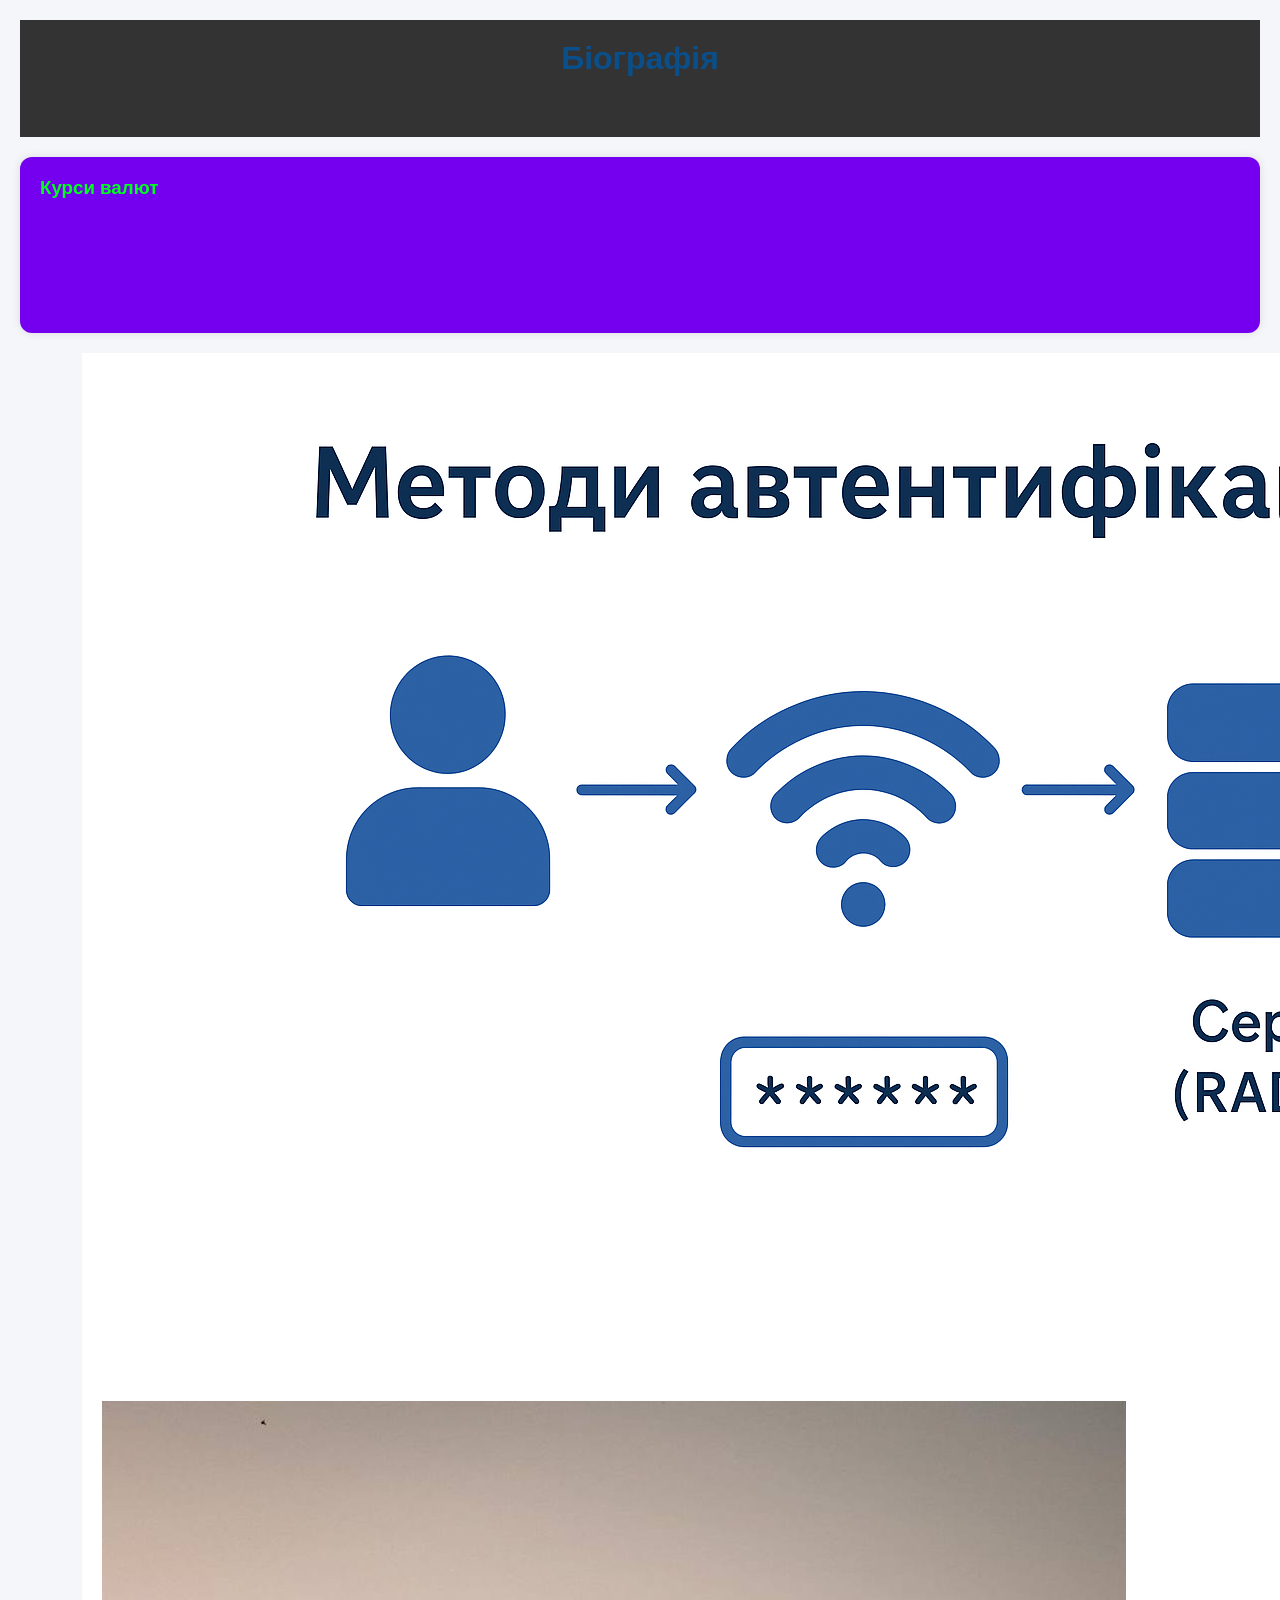
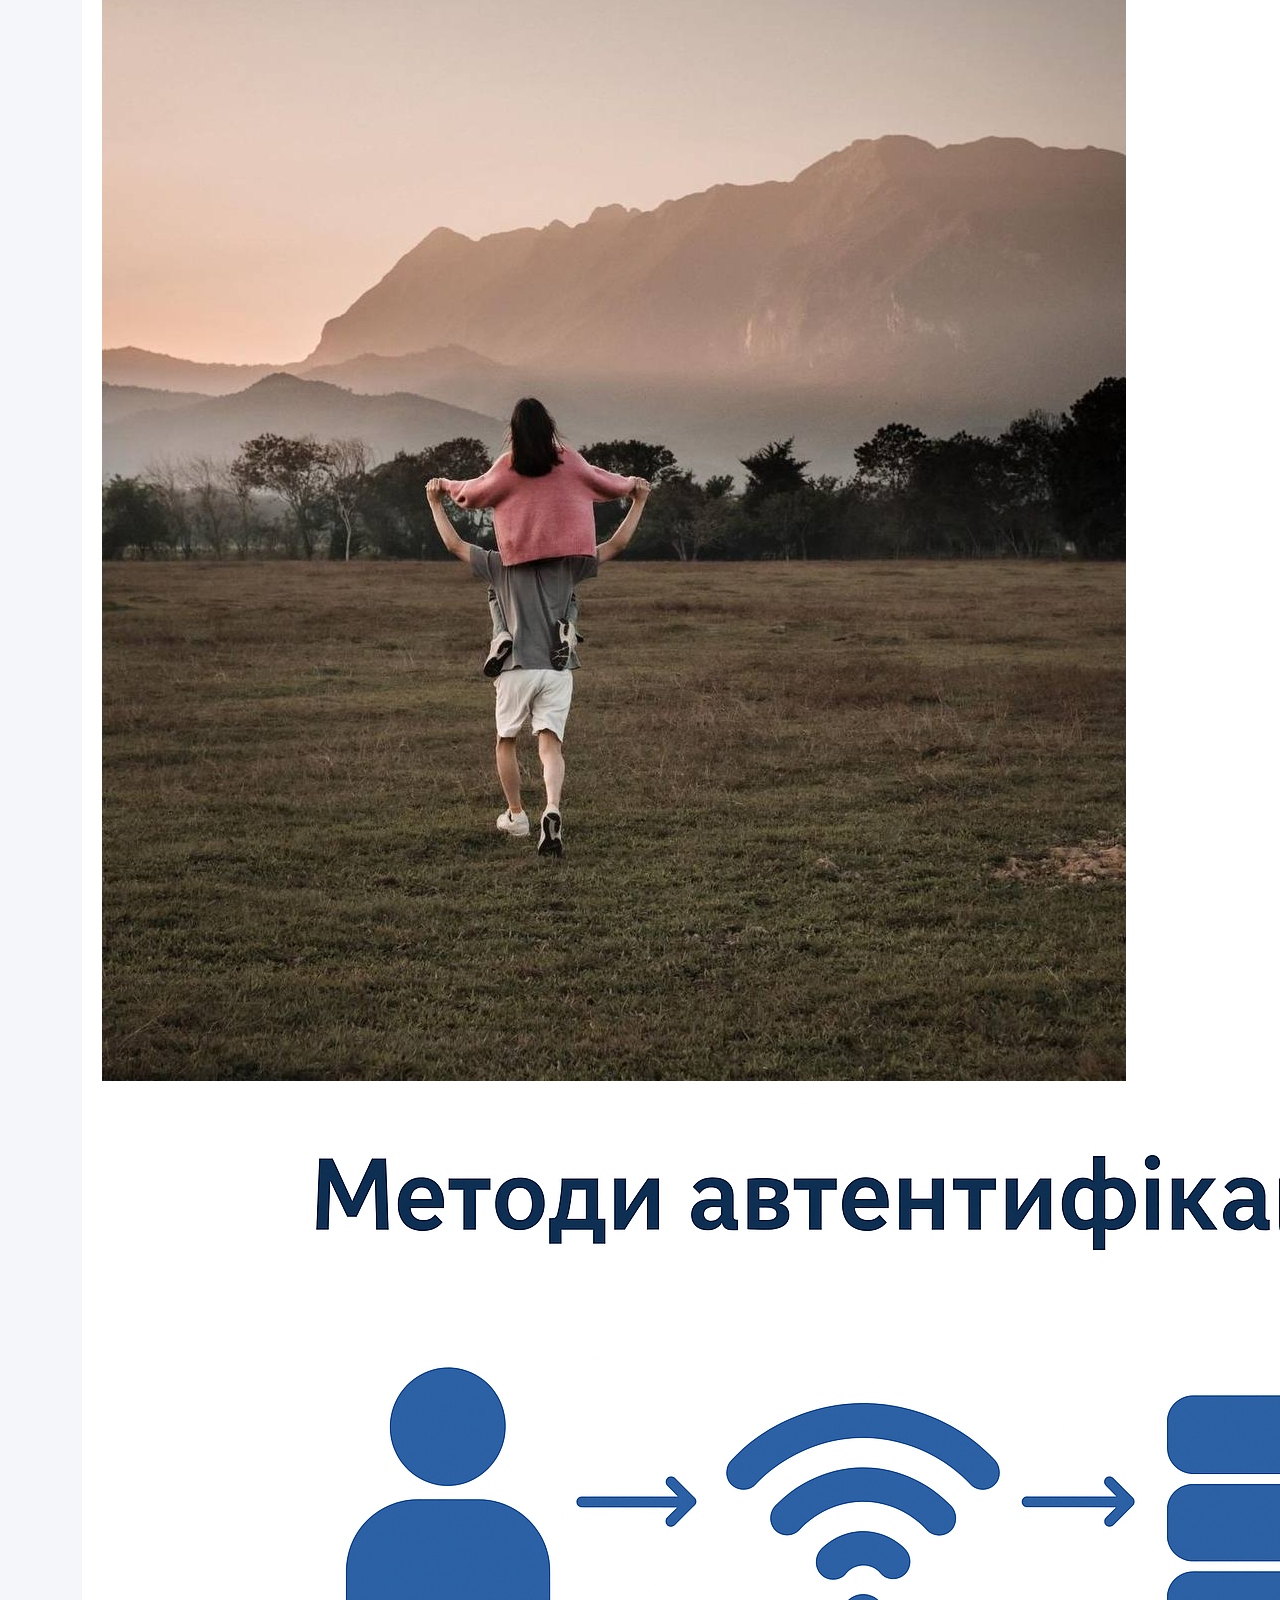
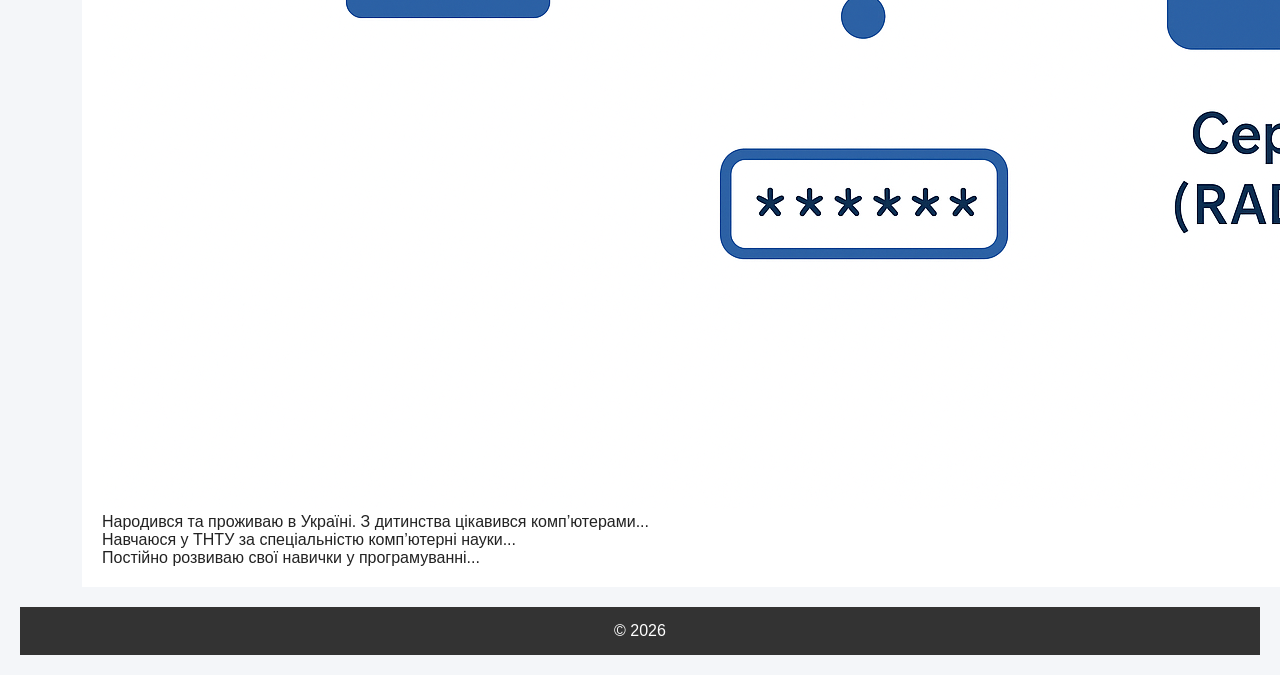
<file: bio.html>
<!DOCTYPE html>
<html lang="uk">
<head>
<meta charset="UTF-8">
<title>Біографія</title>
<link rel="stylesheet" href="style.css">
</head>

<body>

<div class="wrapper">

<header class="header">
    <h1>Біографія</h1>
</header>
<div class="widget">
    <h3>Курси валют</h3>

    <iframe
    src="https://informer.minfin.com.ua/ua/gen/course/?color=white"
    width="230"
    height="95"
    frameborder="0">
    </iframe>
</div>
<div class="container">

<main class="content">

<div class="bio">
<img src="image 1.jpg">
<img src="image 2.jpg">
<img src="image 1.jpg">
</div>

<p>Народився та проживаю в Україні. З дитинства цікавився комп’ютерами...</p>

<p>Навчаюся у ТНТУ за спеціальністю комп’ютерні науки...</p>

<p>Постійно розвиваю свої навички у програмуванні...</p>

</main>

<aside class="sidebar">
<p>Реклама</p>
</aside>

</div>

<footer class="footer">
<p>© 2026</p>
</footer>

</div>

</body>
</html>
</file>
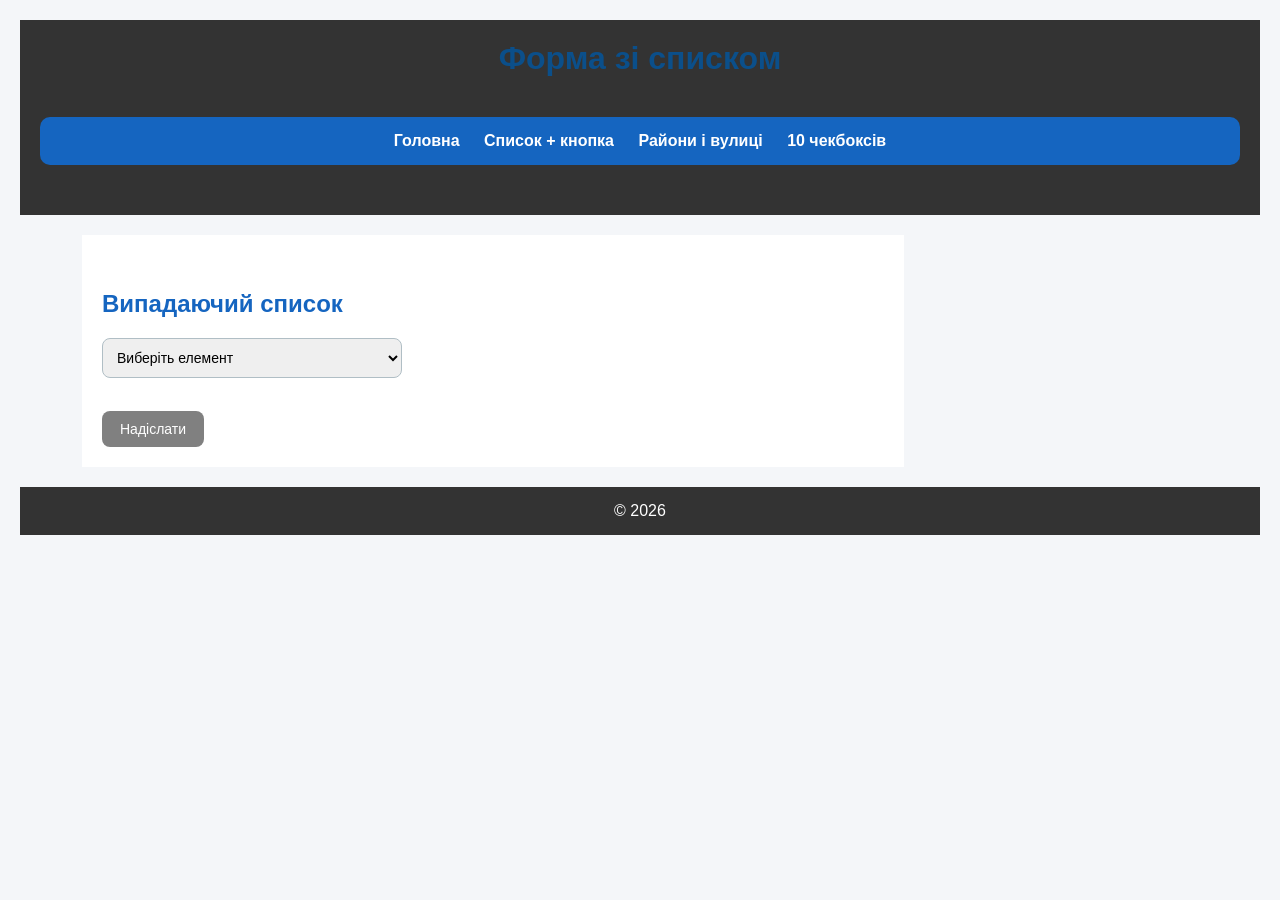
<file: forms1.html>
<!DOCTYPE html>
<html lang="uk">
<head>
<meta charset="UTF-8">
<title>Список + кнопка</title>
<link rel="stylesheet" href="style.css">

<script>

function checkSelect() {

    var sel = document.getElementById("mySelect");
    var btn = document.getElementById("myButton");

    if(sel.selectedIndex == 0) {
        btn.disabled = true;
    }
    else {
        btn.disabled = false;
    }

}

</script>

</head>

<body>

<div class="wrapper">

<header class="header">

<h1>Форма зі списком</h1>

<nav class="menu">
<a href="index.html">Головна</a>
<a href="forms1.html">Список + кнопка</a>
<a href="forms2.html">Райони і вулиці</a>
<a href="forms3.html">10 чекбоксів</a>
</nav>

</header>

<div class="container">

<main class="content">

<h2>Випадаючий список</h2>

<select id="mySelect" onchange="checkSelect()">

<option>Виберіть елемент</option>
<option>Елемент 1</option>
<option>Елемент 2</option>
<option>Елемент 3</option>
<option>Елемент 4</option>
<option>Елемент 5</option>
<option>Елемент 6</option>
<option>Елемент 7</option>
<option>Елемент 8</option>
<option>Елемент 9</option>
<option>Елемент 10</option>

</select>

<br><br>

<button id="myButton" disabled>
Надіслати
</button>

</main>

</div>

<footer class="footer">
<p>© 2026</p>
</footer>

</div>

</body>
</html>
</file>
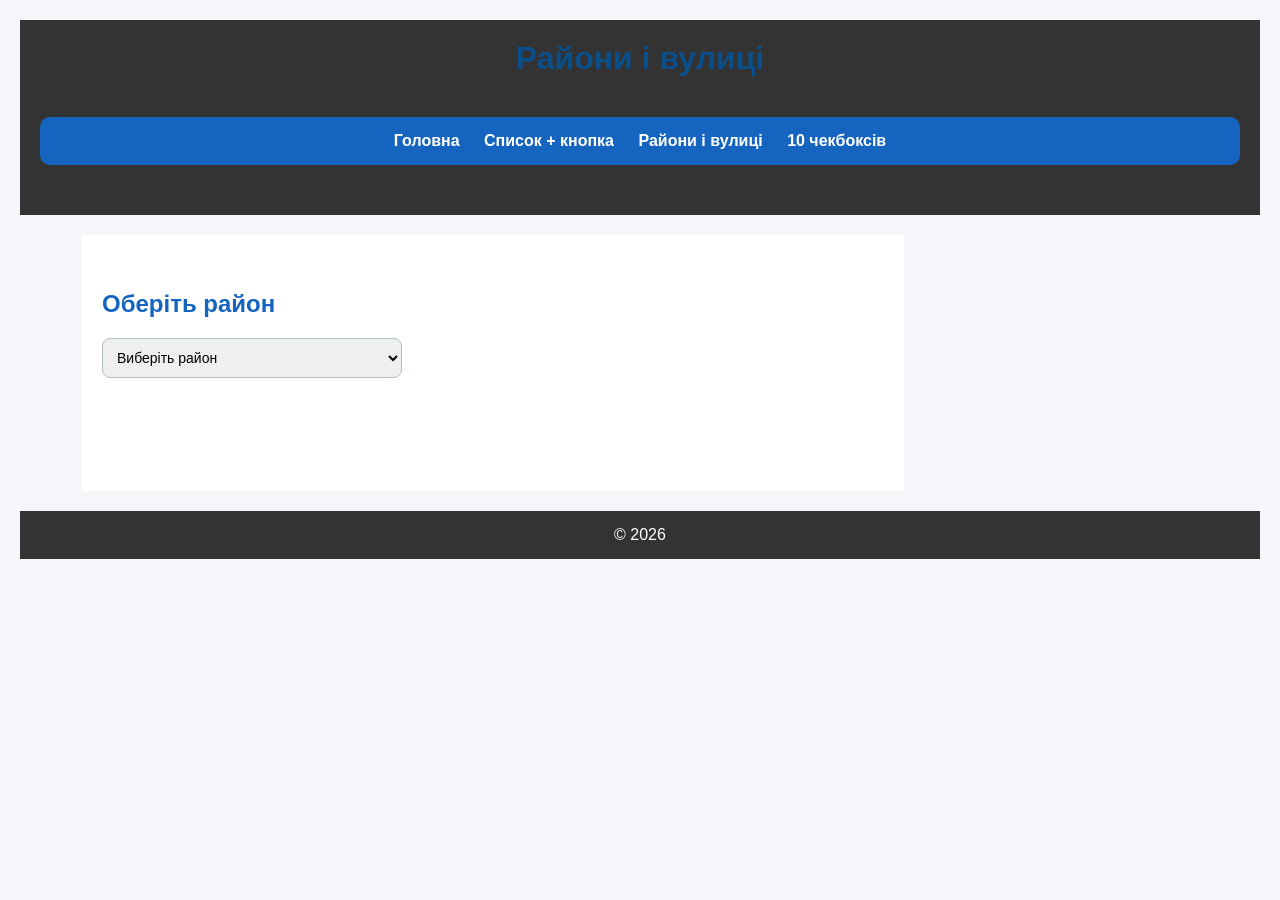
<file: forms2.html>
<!DOCTYPE html>
<html lang="uk">
<head>
<meta charset="UTF-8">
<title>Райони і вулиці</title>
<link rel="stylesheet" href="style.css">

<script>

var streetsGal = [
'Галицька',
'Театральна',
'Вірменська'
];

var streetsFran = [
'Наукова',
'Сахарова',
'Княгині Ольги'
];

var streetsLych = [
'Личаківська',
'Пекарська',
'Зелена'
];

var streetsAll = [
null,
streetsGal,
streetsFran,
streetsLych
];

function showStreets(regionIndex) {

    var streetsSelect =
    document.getElementById("streets");

    streetsSelect.innerHTML = "";

    if(regionIndex == 0) {

        streetsSelect.style.visibility =
        "hidden";

        return;
    }

    streetsSelect.style.visibility =
    "visible";

    if(regionIndex == 4) {

        var allStreets = [];

        allStreets =
        allStreets.concat(streetsGal);

        allStreets =
        allStreets.concat(streetsFran);

        allStreets =
        allStreets.concat(streetsLych);

        for(var i=0; i<allStreets.length; i++) {

            var opt =
            new Option(allStreets[i]);

            streetsSelect.add(opt);

        }

    }
    else {

        for(var i=0;
            i<streetsAll[regionIndex].length;
            i++) {

            var opt =
            new Option(
            streetsAll[regionIndex][i]);

            streetsSelect.add(opt);

        }

    }

}

</script>

</head>

<body>

<div class="wrapper">

<header class="header">

<h1>Райони і вулиці</h1>

<nav class="menu">
<a href="index.html">Головна</a>
<a href="forms1.html">Список + кнопка</a>
<a href="forms2.html">Райони і вулиці</a>
<a href="forms3.html">10 чекбоксів</a>
</nav>

</header>

<div class="container">

<main class="content">

<h2>Оберіть район</h2>

<select onchange="showStreets(this.selectedIndex)">

<option>Виберіть район</option>
<option>Галицький</option>
<option>Франківський</option>
<option>Личаківський</option>
<option>Всі райони</option>

</select>

<br><br>

<select id="streets"
style="visibility:hidden;">

</select>

</main>

</div>

<footer class="footer">
<p>© 2026</p>
</footer>

</div>

</body>
</html>
</file>
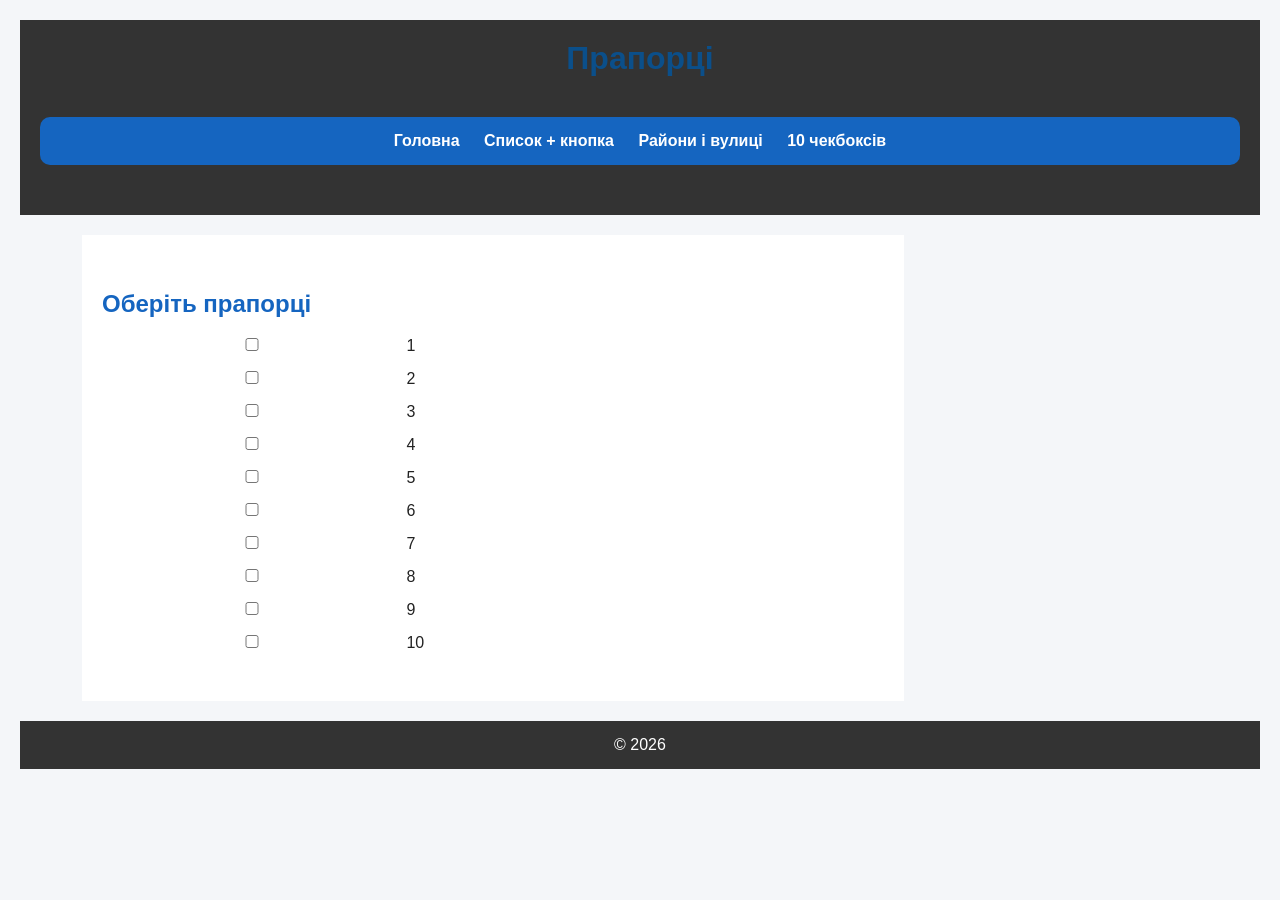
<file: forms3.html>
<!DOCTYPE html>
<html lang="uk">
<head>
<meta charset="UTF-8">
<title>10 чекбоксів</title>
<link rel="stylesheet" href="style.css">

<script>

function checkBoxes() {

    var boxes =
    document.getElementsByName("flag");

    var count = 0;

    for(var i=0; i<boxes.length; i++) {

        if(boxes[i].checked) {
            count++;
        }

    }

    var msg =
    document.getElementById("message");

    if(count < 5) {

        msg.innerText =
        "Вибрано замало прапорців";

        msg.style.color = "red";

    }
    else {

        msg.innerText =
        "Достатня кількість прапорців";

        msg.style.color = "green";

    }

}

</script>

</head>

<body>

<div class="wrapper">

<header class="header">

<h1>Прапорці</h1>

<nav class="menu">
<a href="index.html">Головна</a>
<a href="forms1.html">Список + кнопка</a>
<a href="forms2.html">Райони і вулиці</a>
<a href="forms3.html">10 чекбоксів</a>
</nav>

</header>

<div class="container">

<main class="content">

<h2>Оберіть прапорці</h2>

<input type="checkbox" name="flag" onclick="checkBoxes()"> 1<br>
<input type="checkbox" name="flag" onclick="checkBoxes()"> 2<br>
<input type="checkbox" name="flag" onclick="checkBoxes()"> 3<br>
<input type="checkbox" name="flag" onclick="checkBoxes()"> 4<br>
<input type="checkbox" name="flag" onclick="checkBoxes()"> 5<br>
<input type="checkbox" name="flag" onclick="checkBoxes()"> 6<br>
<input type="checkbox" name="flag" onclick="checkBoxes()"> 7<br>
<input type="checkbox" name="flag" onclick="checkBoxes()"> 8<br>
<input type="checkbox" name="flag" onclick="checkBoxes()"> 9<br>
<input type="checkbox" name="flag" onclick="checkBoxes()"> 10<br>

<br>

<p id="message"></p>

</main>

</div>

<footer class="footer">
<p>© 2026</p>
</footer>

</div>

</body>
</html>
</file>
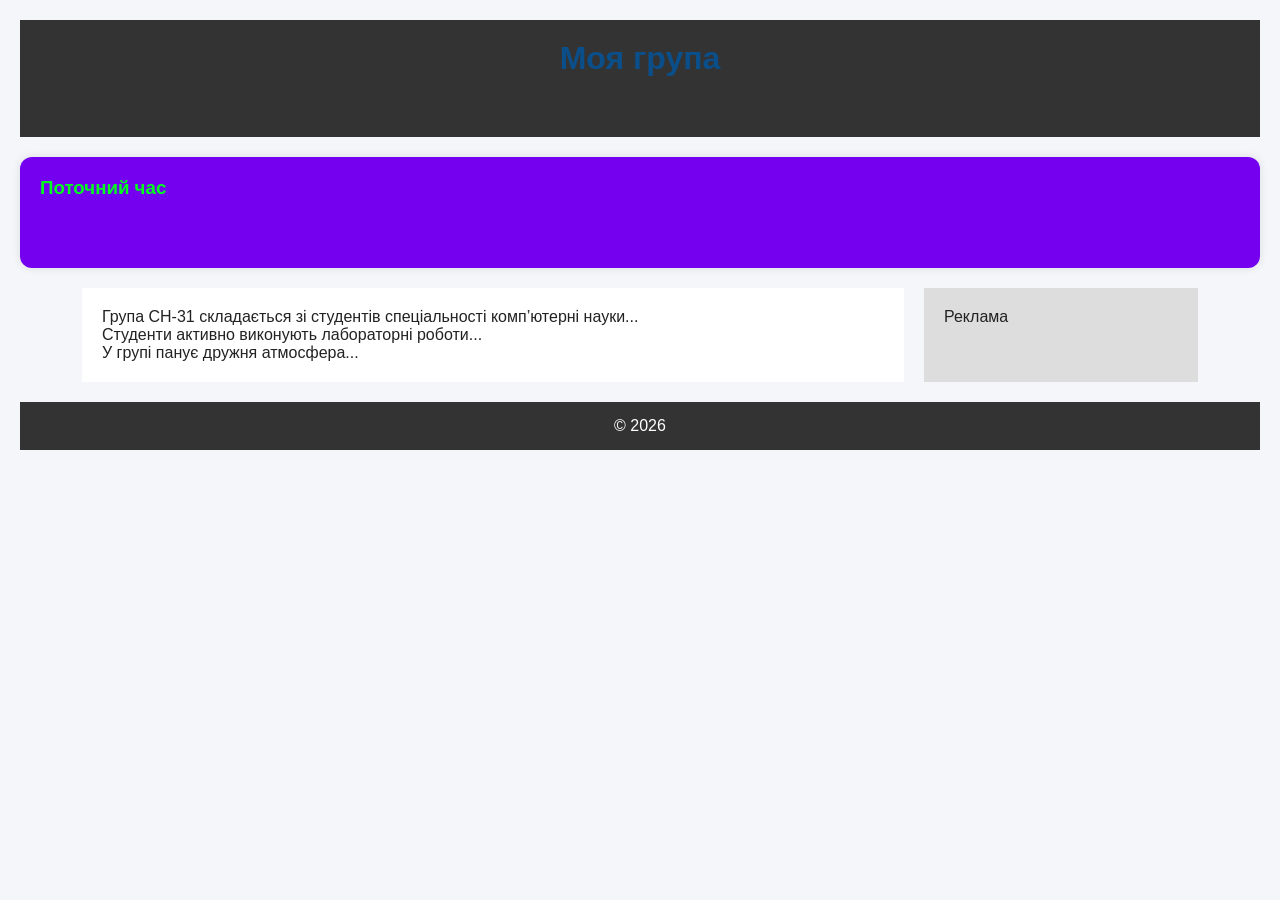
<file: group.html>
<!DOCTYPE html>
<html lang="uk">
<head>
<meta charset="UTF-8">
<title>Група</title>
<link rel="stylesheet" href="style.css">
</head>

<body>

<div class="wrapper">

<header class="header">
<h1>Моя група</h1>
</header>
<div class="widget">
    <h3>Поточний час</h3>

    <iframe
    src="https://free.timeanddate.com/clock/i9w8m0an/n367/fn6/fs20/fcfff/tct/pct/ftb/th2"
    frameborder="0"
    width="220"
    height="30">
    </iframe>
</div>
<div class="container">

<main class="content">

<p>Група СН-31 складається зі студентів спеціальності комп’ютерні науки...</p>

<p>Студенти активно виконують лабораторні роботи...</p>

<p>У групі панує дружня атмосфера...</p>

</main>

<aside class="sidebar">
<p>Реклама</p>
</aside>

</div>

<footer class="footer">
<p>© 2026</p>
</footer>

</div>

</body>
</html>
</file>
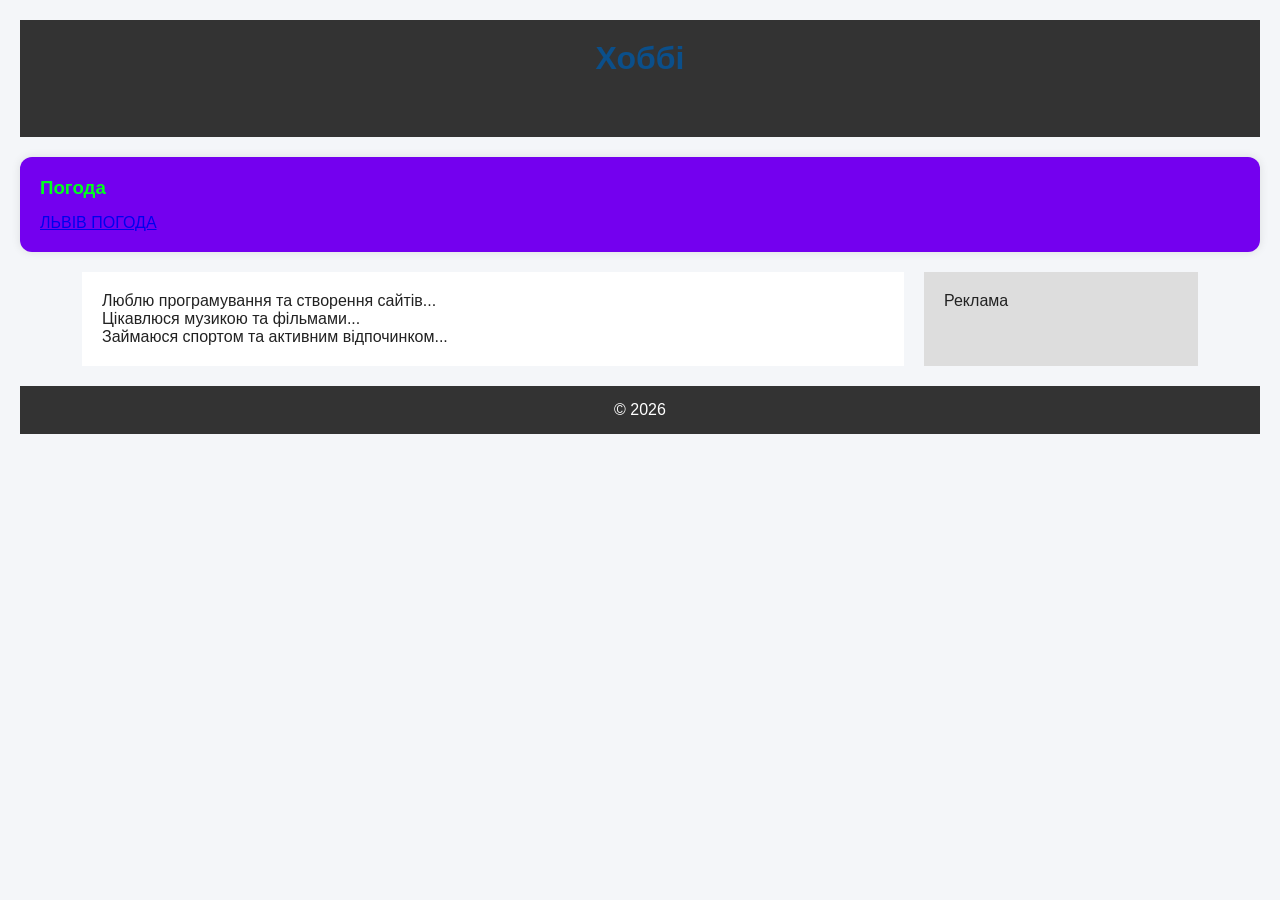
<file: hobby.html>
<!DOCTYPE html>
<html lang="uk">
<head>
<meta charset="UTF-8">
<title>Хоббі</title>
<link rel="stylesheet" href="style.css">
</head>

<body>

<div class="wrapper">

<header class="header">
<h1>Хоббі</h1>
</header>
<div class="widget">
    <h3>Погода</h3>

    <a class="weatherwidget-io"
    href="https://forecast7.com/uk/49d8424d03/lviv/"
    data-label_1="ЛЬВІВ"
    data-label_2="ПОГОДА"
    data-theme="dark">
    ЛЬВІВ ПОГОДА
    </a>

<script>
!function(d,s,id){
var js,fjs=d.getElementsByTagName(s)[0];
if(!d.getElementById(id)){
js=d.createElement(s);
js.id=id;
js.src='https://weatherwidget.io/js/widget.min.js';
fjs.parentNode.insertBefore(js,fjs);
}
}(document,'script','weatherwidget-io-js');
</script>

</div>
<div class="container">

<main class="content">

<div class="columns">
<p>Люблю програмування та створення сайтів...</p>
<p>Цікавлюся музикою та фільмами...</p>
<p>Займаюся спортом та активним відпочинком...</p>
</div>

</main>

<aside class="sidebar">
<p>Реклама</p>
</aside>

</div>

<footer class="footer">
<p>© 2026</p>
</footer>

</div>

</body>
</html>
</file>
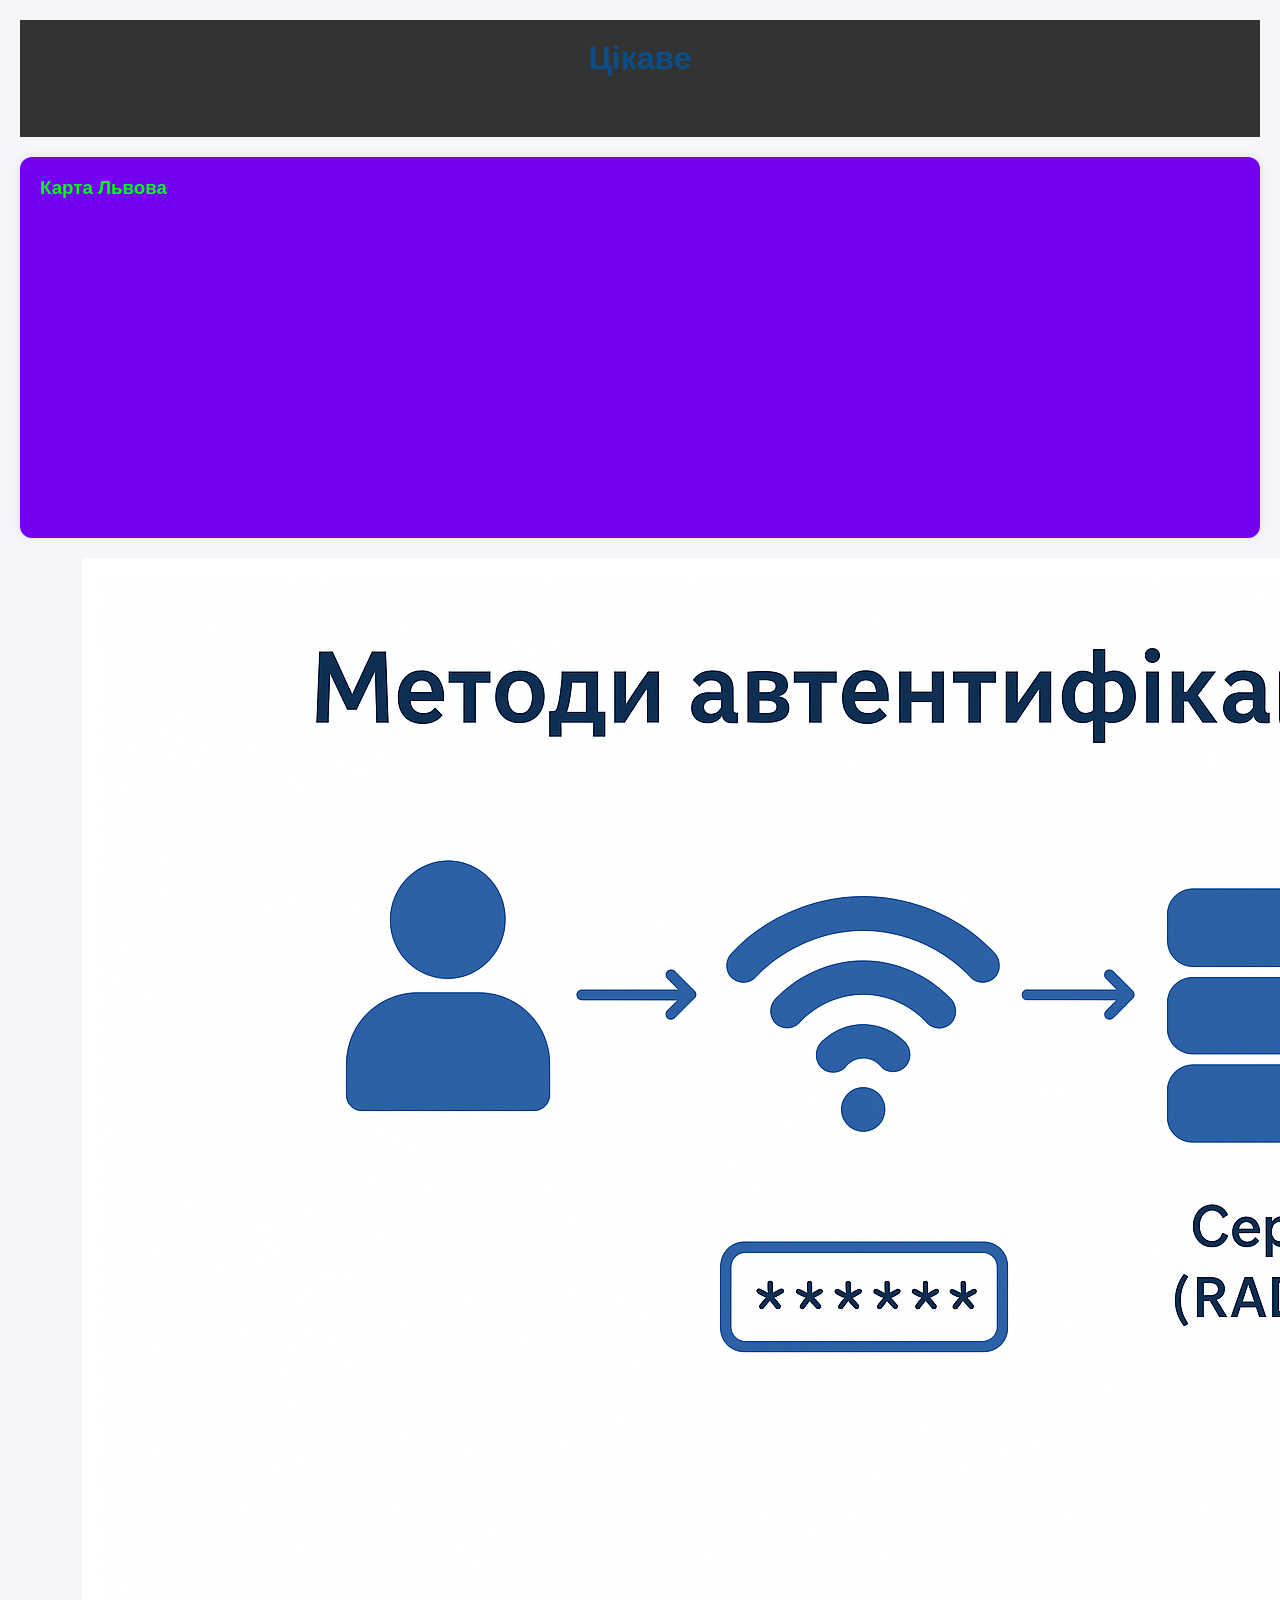
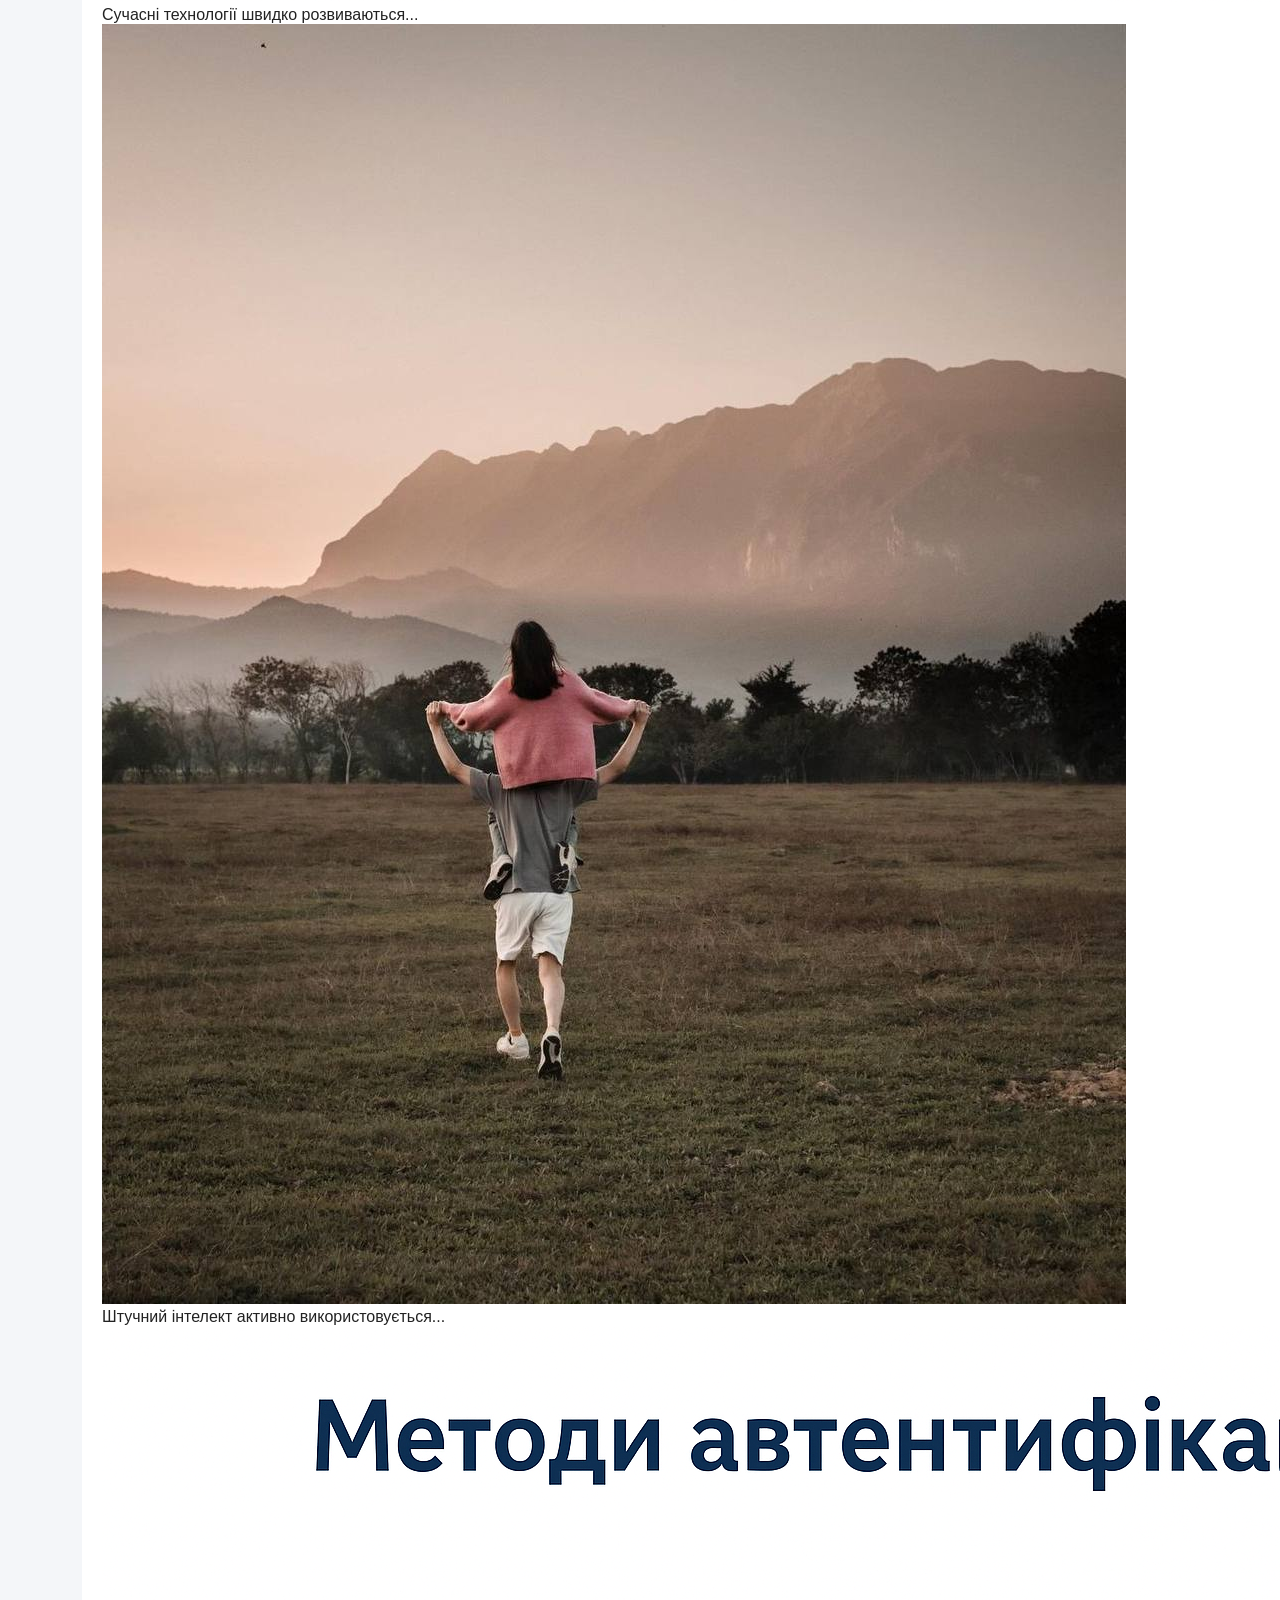
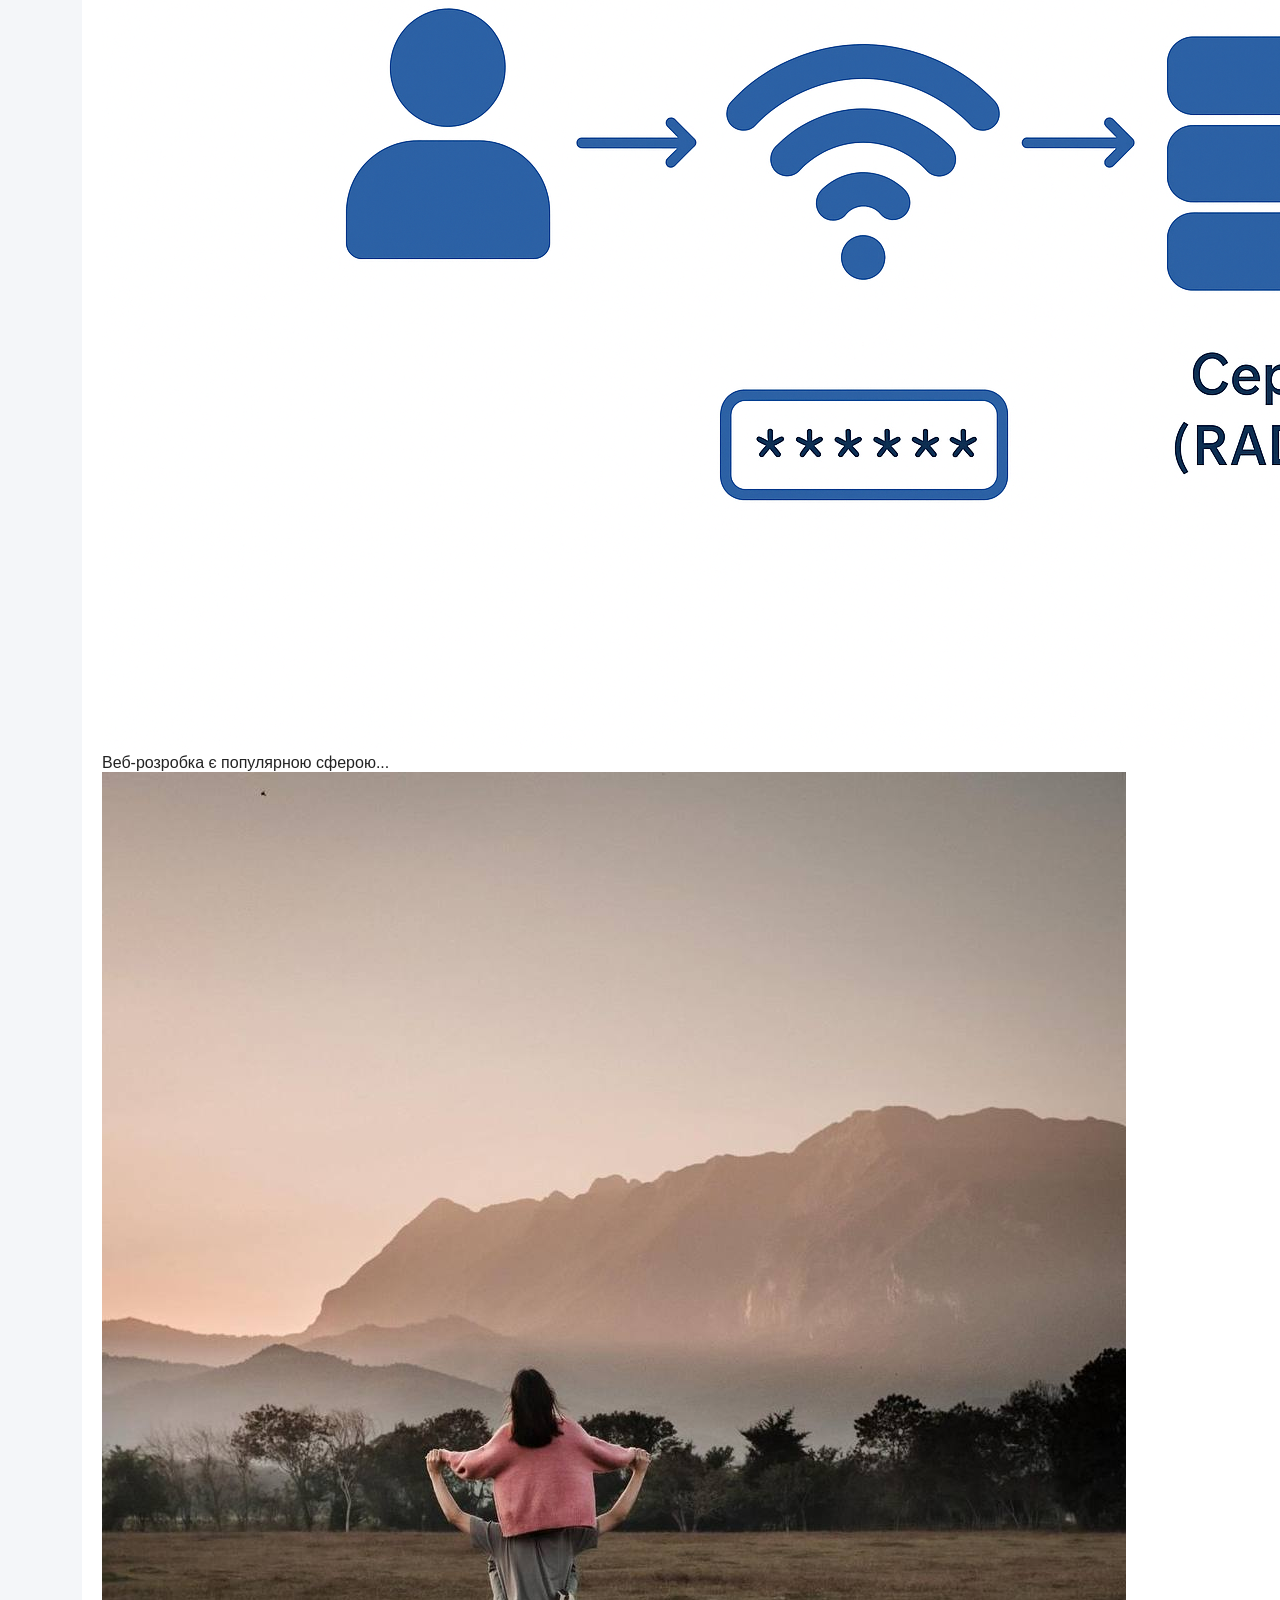
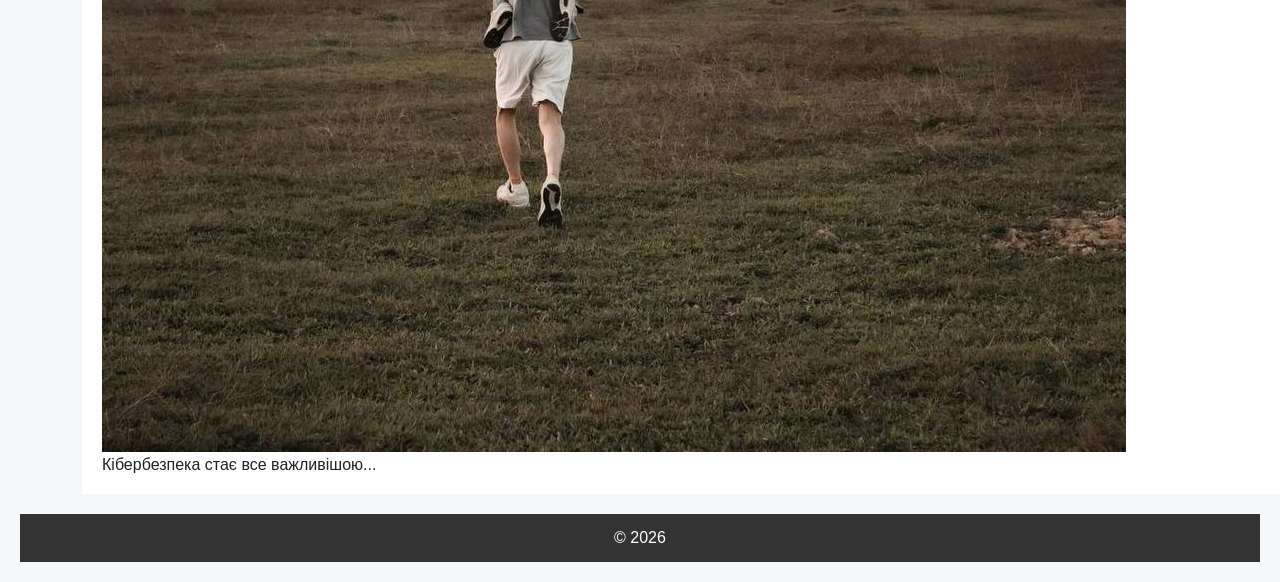
<file: interesting.html>
<!DOCTYPE html>
<html lang="uk">
<head>
<meta charset="UTF-8">
<title>Цікаве</title>
<link rel="stylesheet" href="style.css">
</head>

<body>

<div class="wrapper">

<header class="header">
<h1>Цікаве</h1>
</header>
<div class="widget">
    <h3>Карта Львова</h3>

    <iframe
    src="https://pro.lviv.ua/wp-content/uploads/karta-lviv.jpeg"
    width="100%"
    height="300"
    style="border:0;"
    allowfullscreen=""
    loading="lazy">
    </iframe>
</div>
<div class="container">

<main class="content">

<div class="article">
<img src="image 1.jpg">
<p>Сучасні технології швидко розвиваються...</p>
</div>

<div class="article">
<img src="image 2.jpg">
<p>Штучний інтелект активно використовується...</p>
</div>

<div class="article">
<img src="image 1.jpg">
<p>Веб-розробка є популярною сферою...</p>
</div>

<div class="article">
<img src="image 2.jpg">
<p>Кібербезпека стає все важливішою...</p>
</div>

</main>

<aside class="sidebar">
<p>Реклама</p>
</aside>

</div>

<footer class="footer">
<p>© 2026</p>
</footer>

</div>

</body>
</html>
</file>
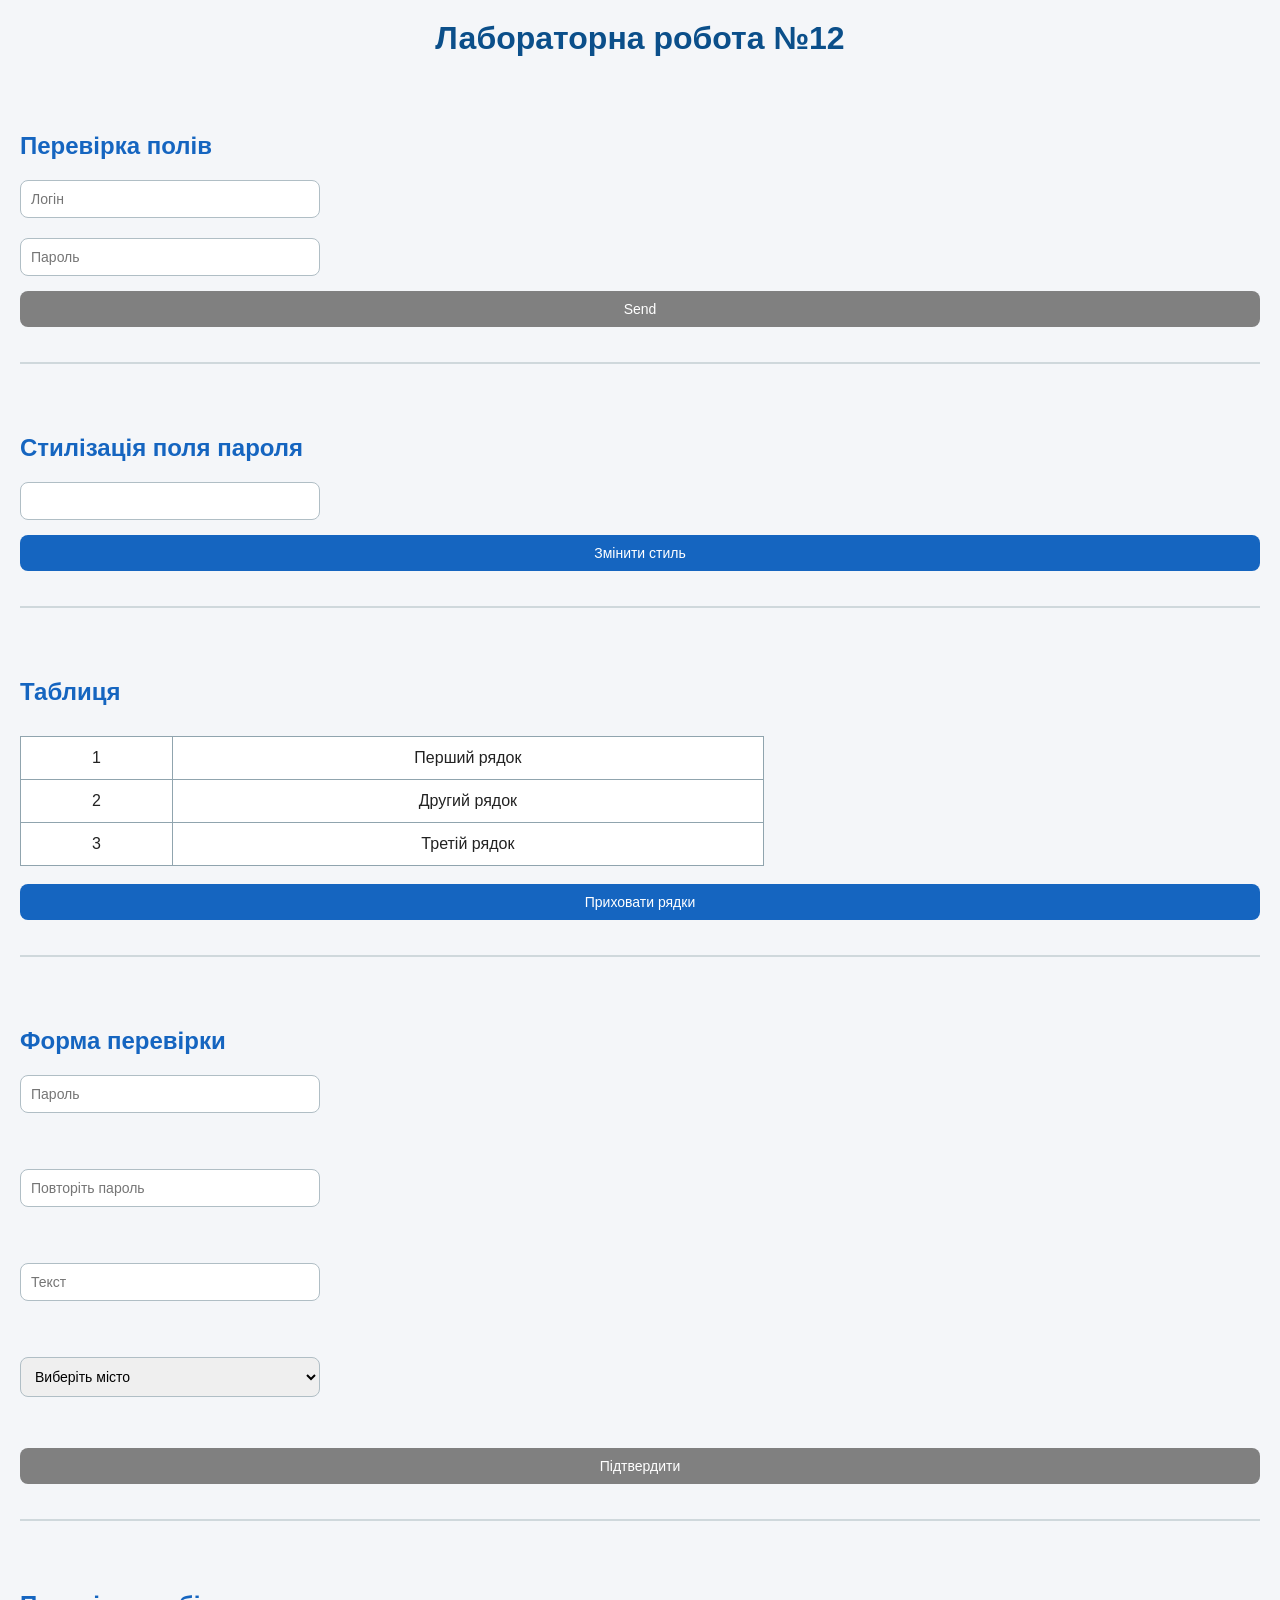
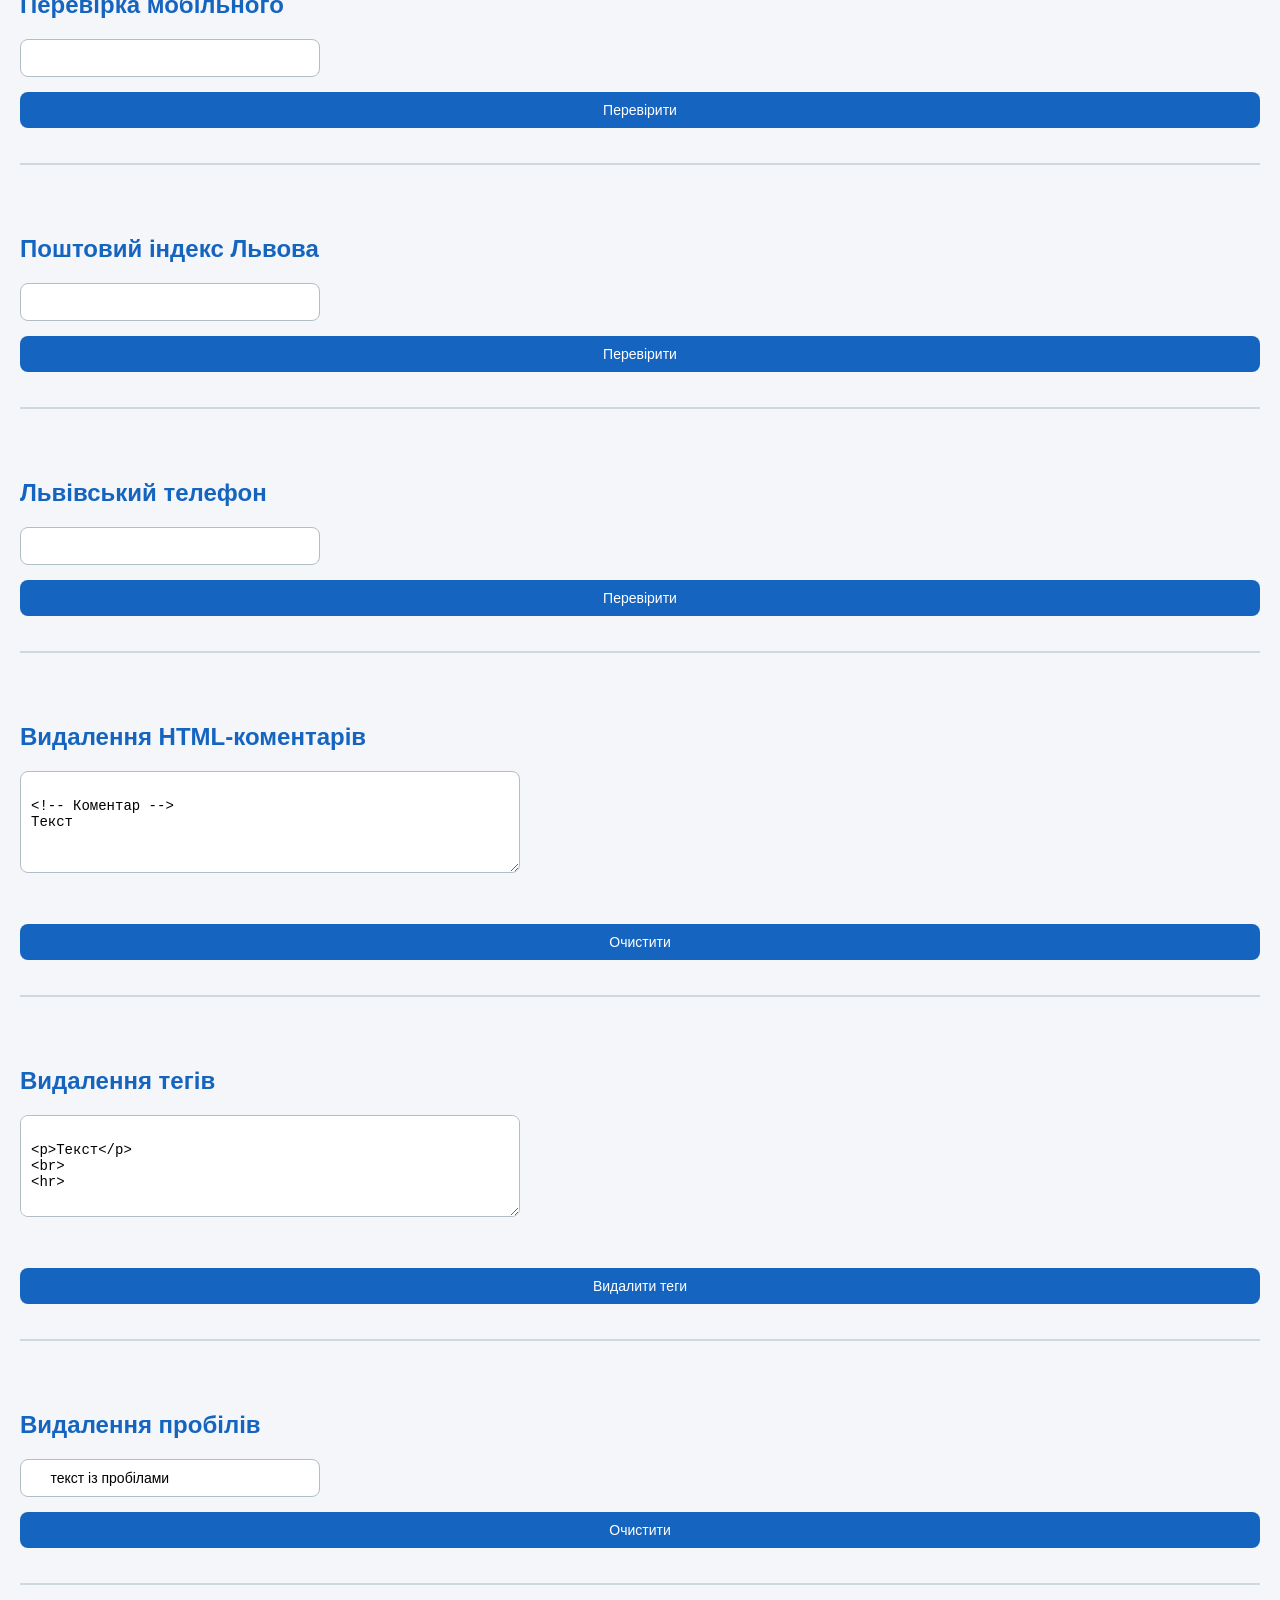
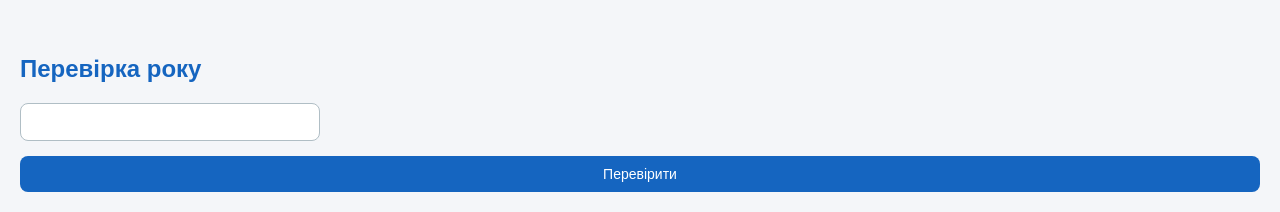
<file: lab12.html>
<!DOCTYPE html>
<html lang="uk">

<head>
    <meta charset="UTF-8">
    <meta name="viewport" content="width=device-width, initial-scale=1.0">

    <title>Lab12</title>

    <link rel="stylesheet" href="style.css">

    <script>

        function checkFields() {
            if(document.getElementById("username").value == "" ||
               document.getElementById("password").value == "")
            {
                document.getElementById("sendBtn").disabled = true;
            }
            else {
                document.getElementById("sendBtn").disabled = false;
            }
        }

        function changePasswordStyle() {

            let pass = document.getElementById("styledPassword");

            pass.style.backgroundColor = "red";
            pass.style.color = "white";
            pass.style.fontSize = "10pt";
            pass.style.height = "28px";
        }

        function hideRows() {

            document.getElementById("row1").style.display = "none";

            document.getElementById("row3").style.visibility = "hidden";
        }

        function validateForm() {

            let pass1 = document.getElementById("pass1").value;
            let pass2 = document.getElementById("pass2").value;
            let text = document.getElementById("textField").value;
            let select = document.getElementById("city");

            if(pass1 != "" &&
               pass2 != "" &&
               pass1 == pass2 &&
               text != "" &&
               select.selectedIndex != 0)
            {
                document.getElementById("mainButton").disabled = false;
            }
            else {
                document.getElementById("mainButton").disabled = true;
            }
        }

        function checkMobile() {

            let str = document.getElementById("mobile").value;

            let re = /^(\+380|0)(39|50|63|66|67|68|73|91|92|93|94|95|96|97|98|99)\d{7}$/;

            if(re.test(str))
                alert("Номер правильний");
            else
                alert("Номер неправильний");
        }

        function checkPostIndex() {

            let str = document.getElementById("postcode").value;

            let re = /^79\d{3}$/;

            if(re.test(str))
                alert("Львівський індекс правильний");
            else
                alert("Неправильний індекс");
        }

        function checkLvivPhone() {

            let str = document.getElementById("lvivphone").value;

            let re = /^(\(032\))?[2-8]\d{6}$|^[2-8]\d{2}-\d{2}-\d{2}$/;

            if(re.test(str))
                alert("Телефон правильний");
            else
                alert("Телефон неправильний");
        }

        function removeComments() {

            let text = document.getElementById("commentText").value;

            let re = /<!--.*?-->/gs;

            document.getElementById("commentText").value =
                text.replace(re, "");
        }

        function removeTags() {

            let text = document.getElementById("tagText").value;

            let re = /<\/?(p|font|br|hr)[^>]*>/gi;

            document.getElementById("tagText").value =
                text.replace(re, "");
        }

        function trimSpaces() {

            let text = document.getElementById("spaceText").value;

            let re = /^\s+|\s+$/g;

            document.getElementById("spaceText").value =
                text.replace(re, "");
        }

        function checkYear() {

            let year = document.getElementById("year").value;

            let re = /^(19\d{2}|20\d{2})$/;

            if(re.test(year))
                alert("Рік правильний");
            else
                alert("Рік неправильний");
        }

    </script>

</head>

<body>

    <h1>Лабораторна робота №12</h1>

    <h2>Перевірка полів</h2>

    <input type="text" id="username"
    onkeyup="checkFields()" placeholder="Логін">

    <input type="password" id="password"
    onkeyup="checkFields()" placeholder="Пароль">

    <button id="sendBtn" disabled>Send</button>

    <hr>

    <h2>Стилізація поля пароля</h2>

    <input type="password" id="styledPassword">

    <button onclick="changePasswordStyle()">
        Змінити стиль
    </button>

    <hr>

    <h2>Таблиця</h2>

    <table border="1">

        <tr id="row1">
            <td>1</td>
            <td>Перший рядок</td>
        </tr>

        <tr>
            <td>2</td>
            <td>Другий рядок</td>
        </tr>

        <tr id="row3">
            <td>3</td>
            <td>Третій рядок</td>
        </tr>

    </table>

    <br>

    <button onclick="hideRows()">
        Приховати рядки
    </button>

    <hr>

    <h2>Форма перевірки</h2>

    <input type="password" id="pass1"
    onkeyup="validateForm()" placeholder="Пароль">

    <br><br>

    <input type="password" id="pass2"
    onkeyup="validateForm()" placeholder="Повторіть пароль">

    <br><br>

    <input type="text" id="textField"
    onkeyup="validateForm()" placeholder="Текст">

    <br><br>

    <select id="city" onchange="validateForm()">

        <option>Виберіть місто</option>
        <option>Львів</option>
        <option>Київ</option>
        <option>Одеса</option>

    </select>

    <br><br>

    <button id="mainButton" disabled>
        Підтвердити
    </button>

    <hr>

    <h2>Перевірка мобільного</h2>

    <input type="text" id="mobile">

    <button onclick="checkMobile()">
        Перевірити
    </button>

    <hr>

    <h2>Поштовий індекс Львова</h2>

    <input type="text" id="postcode">

    <button onclick="checkPostIndex()">
        Перевірити
    </button>

    <hr>

    <h2>Львівський телефон</h2>

    <input type="text" id="lvivphone">

    <button onclick="checkLvivPhone()">
        Перевірити
    </button>

    <hr>

    <h2>Видалення HTML-коментарів</h2>

    <textarea id="commentText" rows="5" cols="40">

<!-- Коментар -->
Текст

    </textarea>

    <br><br>

    <button onclick="removeComments()">
        Очистити
    </button>

    <hr>

    <h2>Видалення тегів</h2>

    <textarea id="tagText" rows="5" cols="40">

<p>Текст</p>
<br>
<hr>

    </textarea>

    <br><br>

    <button onclick="removeTags()">
        Видалити теги
    </button>

    <hr>

    <h2>Видалення пробілів</h2>

    <input type="text" id="spaceText"
    value="     текст із пробілами     ">

    <button onclick="trimSpaces()">
        Очистити
    </button>

    <hr>

    <h2>Перевірка року</h2>

    <input type="text" id="year">

    <button onclick="checkYear()">
        Перевірити
    </button>

</body>
</html>
</file>
<file: style.css>
* {
    margin: 0;
    padding: 0;
    box-sizing: border-box;
}

body {
    font-family: Arial, sans-serif;
    background: #f4f4f4;

    display: flex;
    flex-direction: column;
    min-height: 100vh;
}

/* ШАПКА */
.header {
    background: #333;
    color: white;
    text-align: center;
    padding: 20px;
}

.menu {
    margin-top: 10px;
}

.menu a {
    color: white;
    margin: 0 10px;
    text-decoration: none;
}

/* ГОЛОВНИЙ GRID */
.container {
    display: grid;

    grid-template-columns: 3fr 1fr; /* контент + сайдбар */
    gap: 20px;

    width: 90%;
    max-width: 1200px;
    margin: 20px auto;

    flex: 1;
}

/* ОСНОВНИЙ КОНТЕНТ */
.content {
    background: white;
    padding: 20px;
}

/* САЙДБАР */
.sidebar {
    background: #ddd;
    padding: 20px;
}

/* ФУТЕР */
.footer {
    background: #333;
    color: white;
    text-align: center;
    padding: 15px;
}

/* GRID ДЛЯ КАРТОК (наприклад головна сторінка) */
.cards {
    display: grid;

    grid-template-columns: repeat(auto-fit, minmax(250px, 1fr));
    gap: 15px;

    margin-top: 20px;
}

.card {
    background: #fff;
    padding: 15px;
    border: 1px solid #ccc;
}

/* GRID СПАН (розтягнутий блок) */
.card.big {
    grid-column: span 2;
}

/* АДАПТИВ */
@media (max-width: 800px) {
    .container {
        grid-template-columns: 1fr;
    }

    .card.big {
        grid-column: span 1;
    }
}
/* ===================== */
/* BANNER */
/* ===================== */

.banner{
    position:relative;

    width:90%;
    max-width:1100px;

    height:400px;

    margin:30px auto;

    overflow:hidden;

    border-radius:20px;

    background-image:url("images/bg.jpg");
    background-size:cover;
    background-position:center;

    box-shadow:0 0 30px rgba(0,0,0,0.4);
}

/* ТЕКСТ */

.title{
    position:absolute;

    top:40px;
    left:50px;

    color:white;

    font-size:52px;

    animation:titleAnim 3s infinite alternate;
}

.subtitle{
    position:absolute;

    top:130px;
    left:50px;

    color:#00e5ff;

    font-size:36px;

    animation:subtitleAnim 4s infinite;
}

.text{
    position:absolute;

    top:200px;
    left:50px;

    color:white;

    font-size:28px;

    animation:textAnim 2s infinite alternate;
}

/* PNG */

.phone{
    position:absolute;

    width:180px;

    right:80px;
    bottom:20px;

    animation:phoneAnim 3s infinite alternate;
}

.laptop{
    position:absolute;

    width:250px;

    right:250px;
    bottom:10px;

    animation:laptopAnim 4s infinite alternate;
}

.rocket{
    position:absolute;

    width:120px;

    top:40px;
    right:50px;

    animation:rocketAnim 5s infinite linear;
}

/* Анімації */

@keyframes titleAnim{

    from{
        opacity:0.5;
        transform:translateX(-30px);
    }

    to{
        opacity:1;
        transform:translateX(0);
    }
}

@keyframes subtitleAnim{

    0%{
        color:#00e5ff;
    }

    50%{
        color:#ffffff;
    }

    100%{
        color:#00e5ff;
    }
}

@keyframes textAnim{

    from{
        transform:scale(1);
    }

    to{
        transform:scale(1.1);
    }
}

@keyframes phoneAnim{

    from{
        transform:translateY(0);
    }

    to{
        transform:translateY(-20px);
    }
}

@keyframes laptopAnim{

    from{
        transform:rotate(-3deg);
    }

    to{
        transform:rotate(3deg);
    }
}

@keyframes rocketAnim{

    0%{
        transform:translateY(0) rotate(0deg);
    }

    100%{
        transform:translateY(250px) rotate(360deg);
    }
}

/* АДАПТИВ */

@media(max-width:768px){

    .banner{
        height:500px;
    }

    .title{
        font-size:40px;
    }

    .subtitle{
        font-size:28px;
    }

    .text{
        font-size:22px;
    }

    .phone{
        width:140px;
        right:20px;
    }

    .laptop{
        width:180px;
        right:140px;
    }

    .rocket{
        width:90px;
    }
}

@media(max-width:480px){

    .banner{
        height:600px;
    }

    .title{
        top:30px;
        left:20px;

        font-size:32px;
    }

    .subtitle{
        top:100px;
        left:20px;

        font-size:24px;
    }

    .text{
        top:160px;
        left:20px;

        font-size:18px;
    }

    .phone{
        width:120px;

        right:20px;
        bottom:20px;
    }

    .laptop{
        width:160px;

        right:120px;
        bottom:20px;
    }

    .rocket{
        width:70px;

        right:20px;
    }
}
.widget {
    background: rgb(116, 0, 239);
    padding: 20px;
    margin-top: 20px;
    border-radius: 12px;
    box-shadow: 0 0 10px rgba(0,0,0,0.1);
}

.widget h3 {
    margin-bottom: 15px;
    color: #00ff1e;
}

iframe {
    border-radius: 10px;
}
.interactive-block{
    margin-top: 20px;
}

.interactive-image{
    width: 300px;
    border-radius: 10px;
    cursor: pointer;
    transition: 0.3s;
}

.number-block{
    margin-top: 20px;
}

#numberInput{
    padding: 10px;
    width: 250px;
    border-radius: 6px;
    border: 1px solid gray;
}

#custommenu{
    width: 220px;
    background: white;
    border: 1px solid gray;
    position: absolute;
    visibility: hidden;
    z-index: 1000;
    box-shadow: 0 0 10px rgba(0,0,0,0.3);
}

.menu-item{
    padding: 12px;
    cursor: pointer;
    transition: 0.2s;
}

.menu-item:hover{
    border: 1px solid blue;
    background: #f0f0f0;
}
/* ========================= */
/* Загальні стилі сторінки   */
/* ========================= */

body {
    font-family: Arial, sans-serif;
    background-color: #f4f6f9;
    margin: 0;
    padding: 20px;
    color: #222;
}

/* ========================= */
/* Заголовки                 */
/* ========================= */

h1 {
    text-align: center;
    color: #0b4f8a;
    margin-bottom: 40px;
}

h2 {
    color: #1565c0;
    margin-top: 35px;
    margin-bottom: 15px;
}

/* ========================= */
/* Навігація                 */
/* ========================= */

nav {
    background-color: #1565c0;
    padding: 15px;
    border-radius: 10px;
    margin-bottom: 30px;
}

nav a {
    color: white;
    text-decoration: none;
    margin-right: 20px;
    font-weight: bold;
    transition: 0.3s;
}

nav a:hover {
    color: #ffd54f;
}

/* ========================= */
/* Поля вводу                */
/* ========================= */

input,
select,
textarea {
    padding: 10px;
    margin-top: 5px;
    margin-bottom: 15px;
    border: 1px solid #b0bec5;
    border-radius: 8px;
    width: 300px;
    font-size: 14px;
    transition: 0.3s;
}

input:focus,
select:focus,
textarea:focus {
    border-color: #1565c0;
    outline: none;
    box-shadow: 0 0 5px rgba(21, 101, 192, 0.4);
}

/* ========================= */
/* Кнопки                    */
/* ========================= */

button {
    background-color: #1565c0;
    color: white;
    border: none;
    padding: 10px 18px;
    border-radius: 8px;
    cursor: pointer;
    font-size: 14px;
    transition: 0.3s;
}

button:hover {
    background-color: #0d47a1;
}

button:disabled {
    background-color: gray;
    cursor: not-allowed;
}

/* ========================= */
/* Таблиця                   */
/* ========================= */

table {
    border-collapse: collapse;
    width: 60%;
    background-color: white;
    margin-top: 15px;
}

td {
    border: 1px solid #90a4ae;
    padding: 12px;
    text-align: center;
}

/* ========================= */
/* Textarea                  */
/* ========================= */

textarea {
    width: 500px;
    resize: vertical;
}

/* ========================= */
/* Лінії                     */
/* ========================= */

hr {
    margin-top: 35px;
    margin-bottom: 35px;
    border: none;
    height: 2px;
    background-color: #cfd8dc;
}

/* ========================= */
/* Блоки                     */
/* ========================= */

section {
    background-color: white;
    padding: 20px;
    margin-bottom: 25px;
    border-radius: 12px;
    box-shadow: 0 2px 8px rgba(0,0,0,0.08);
}
</file>
